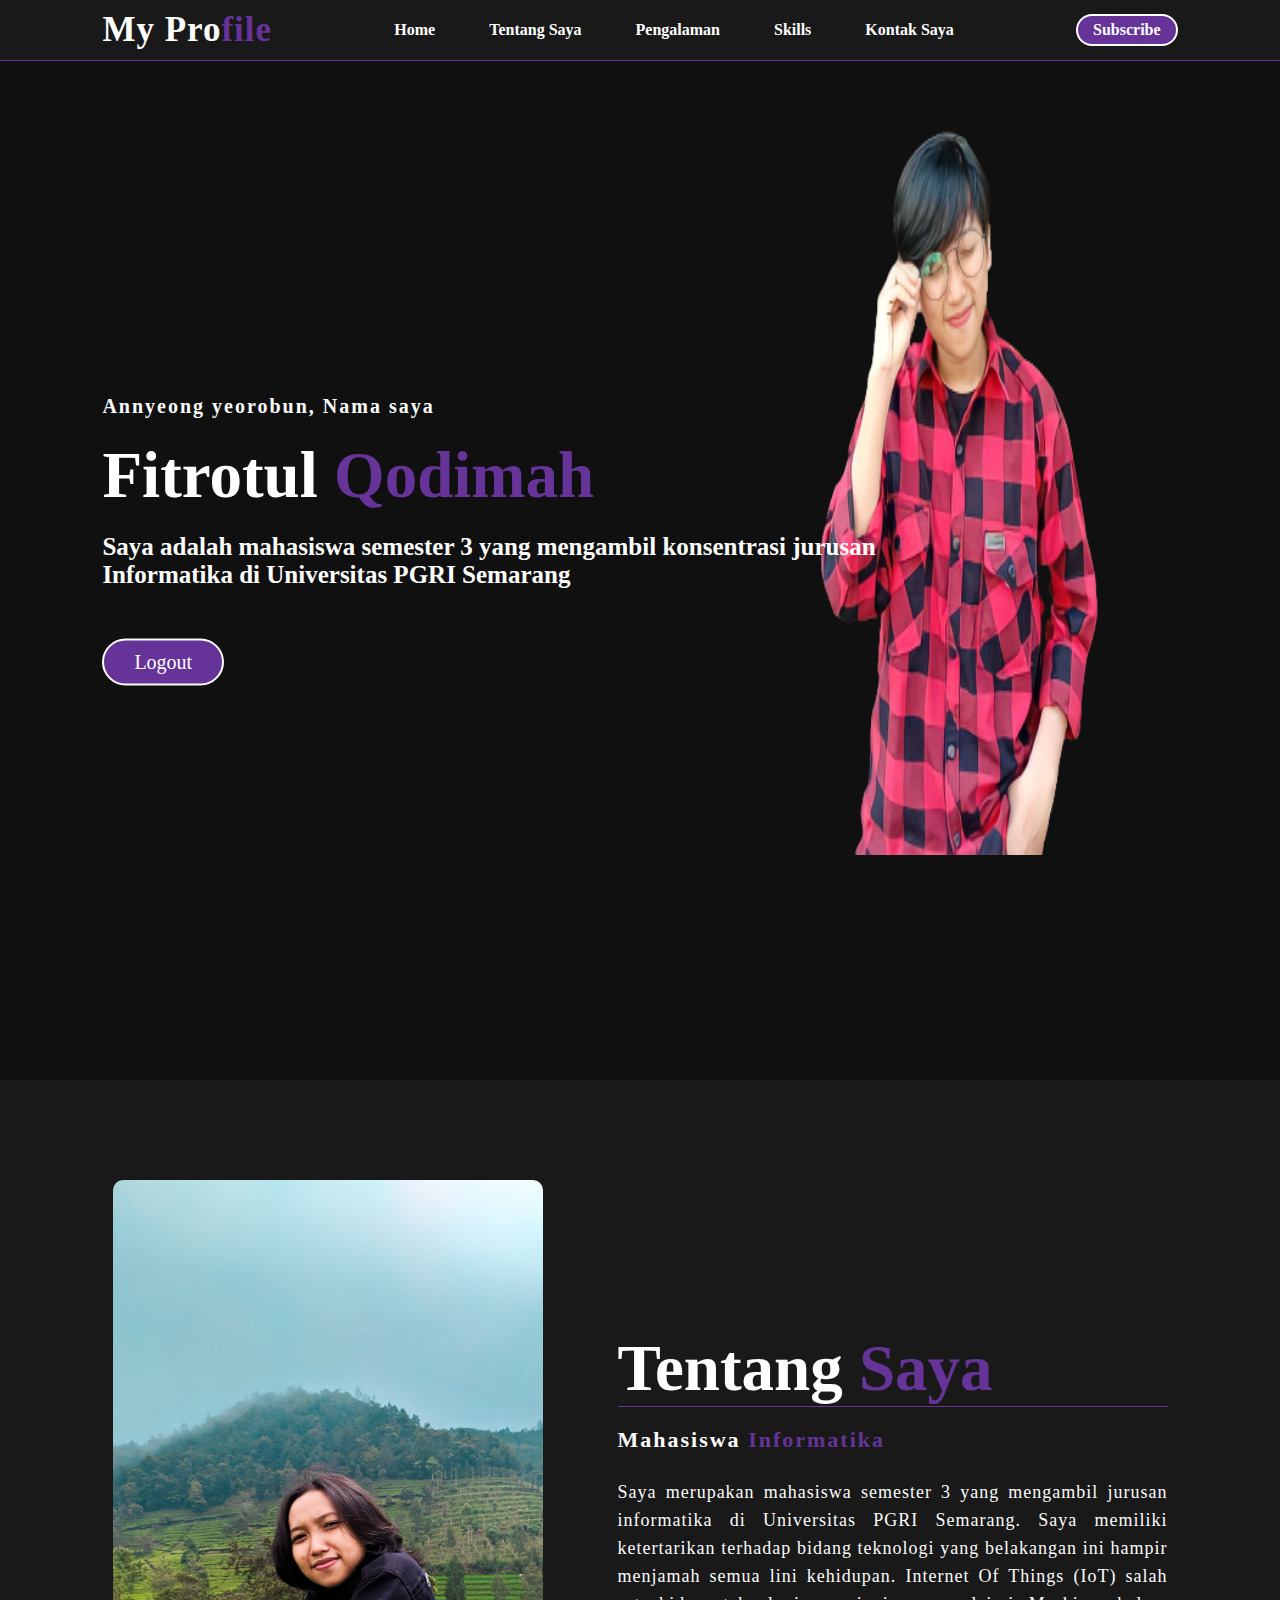
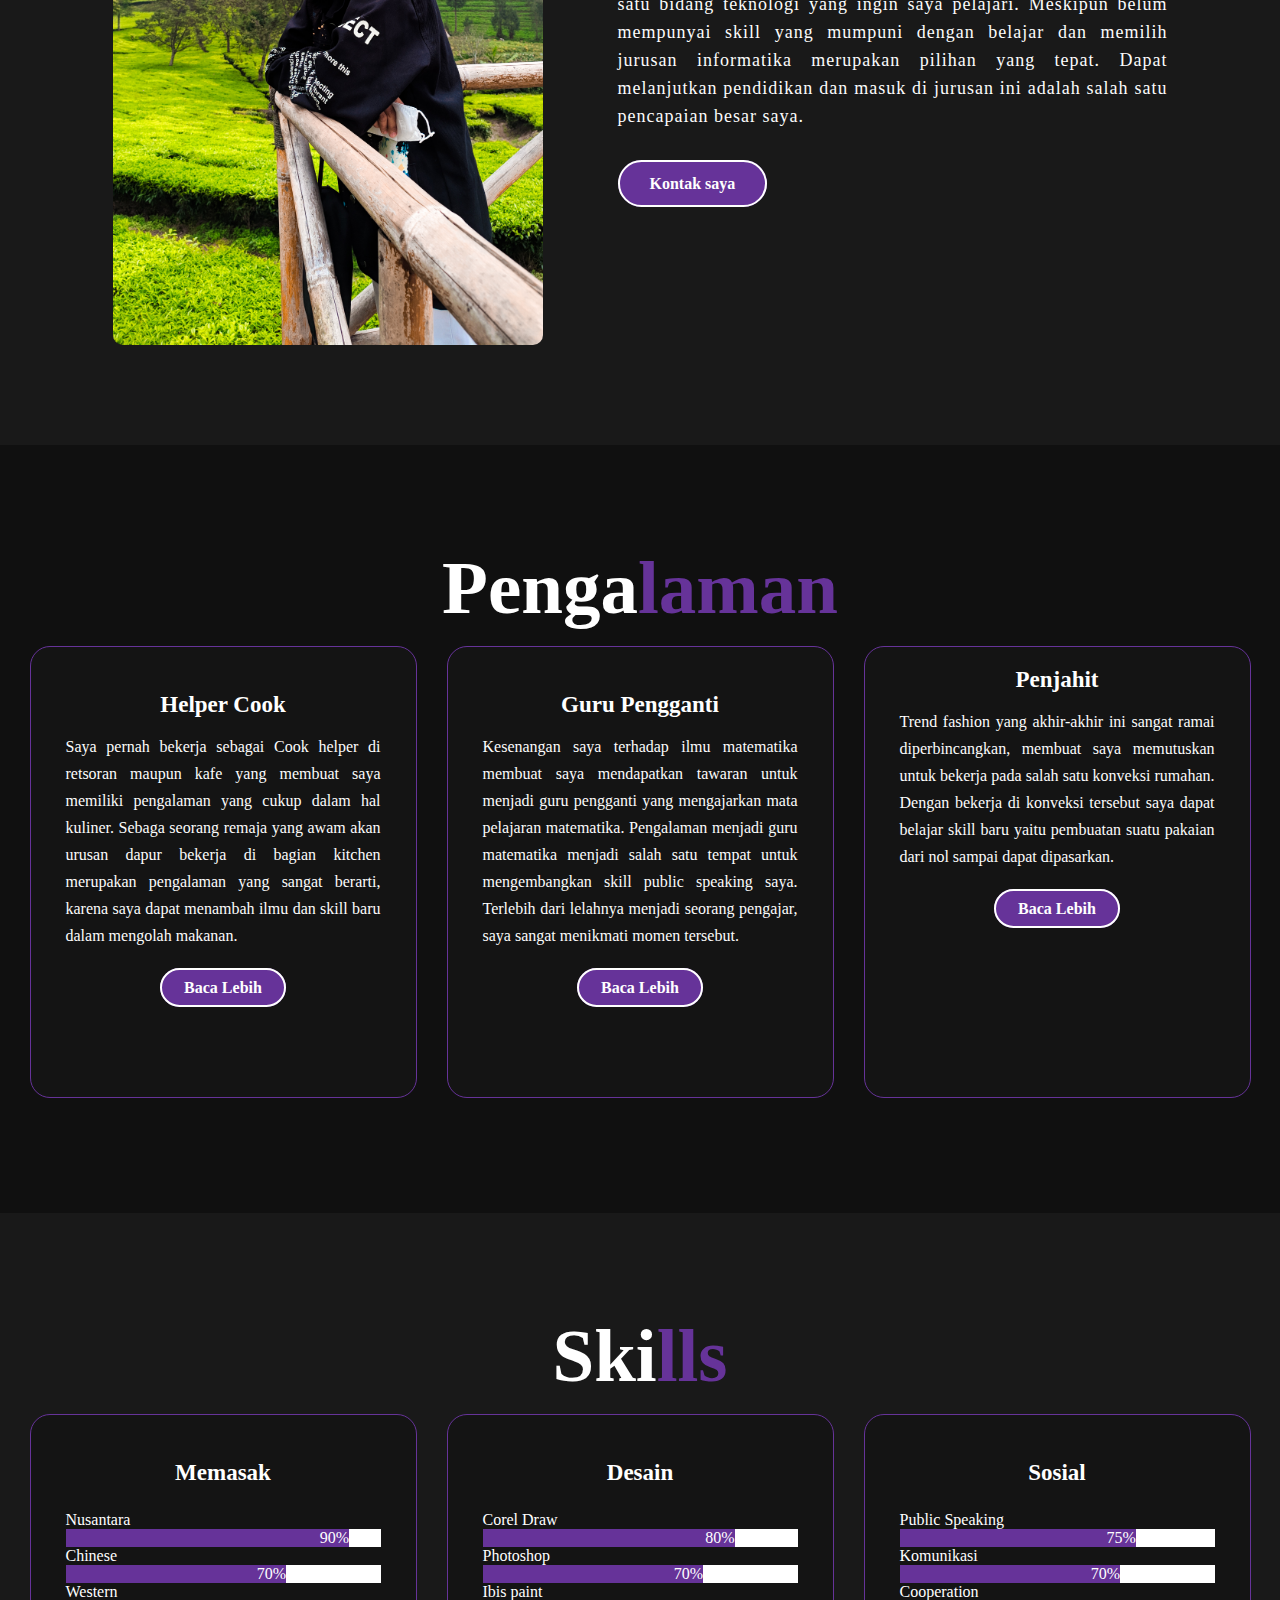
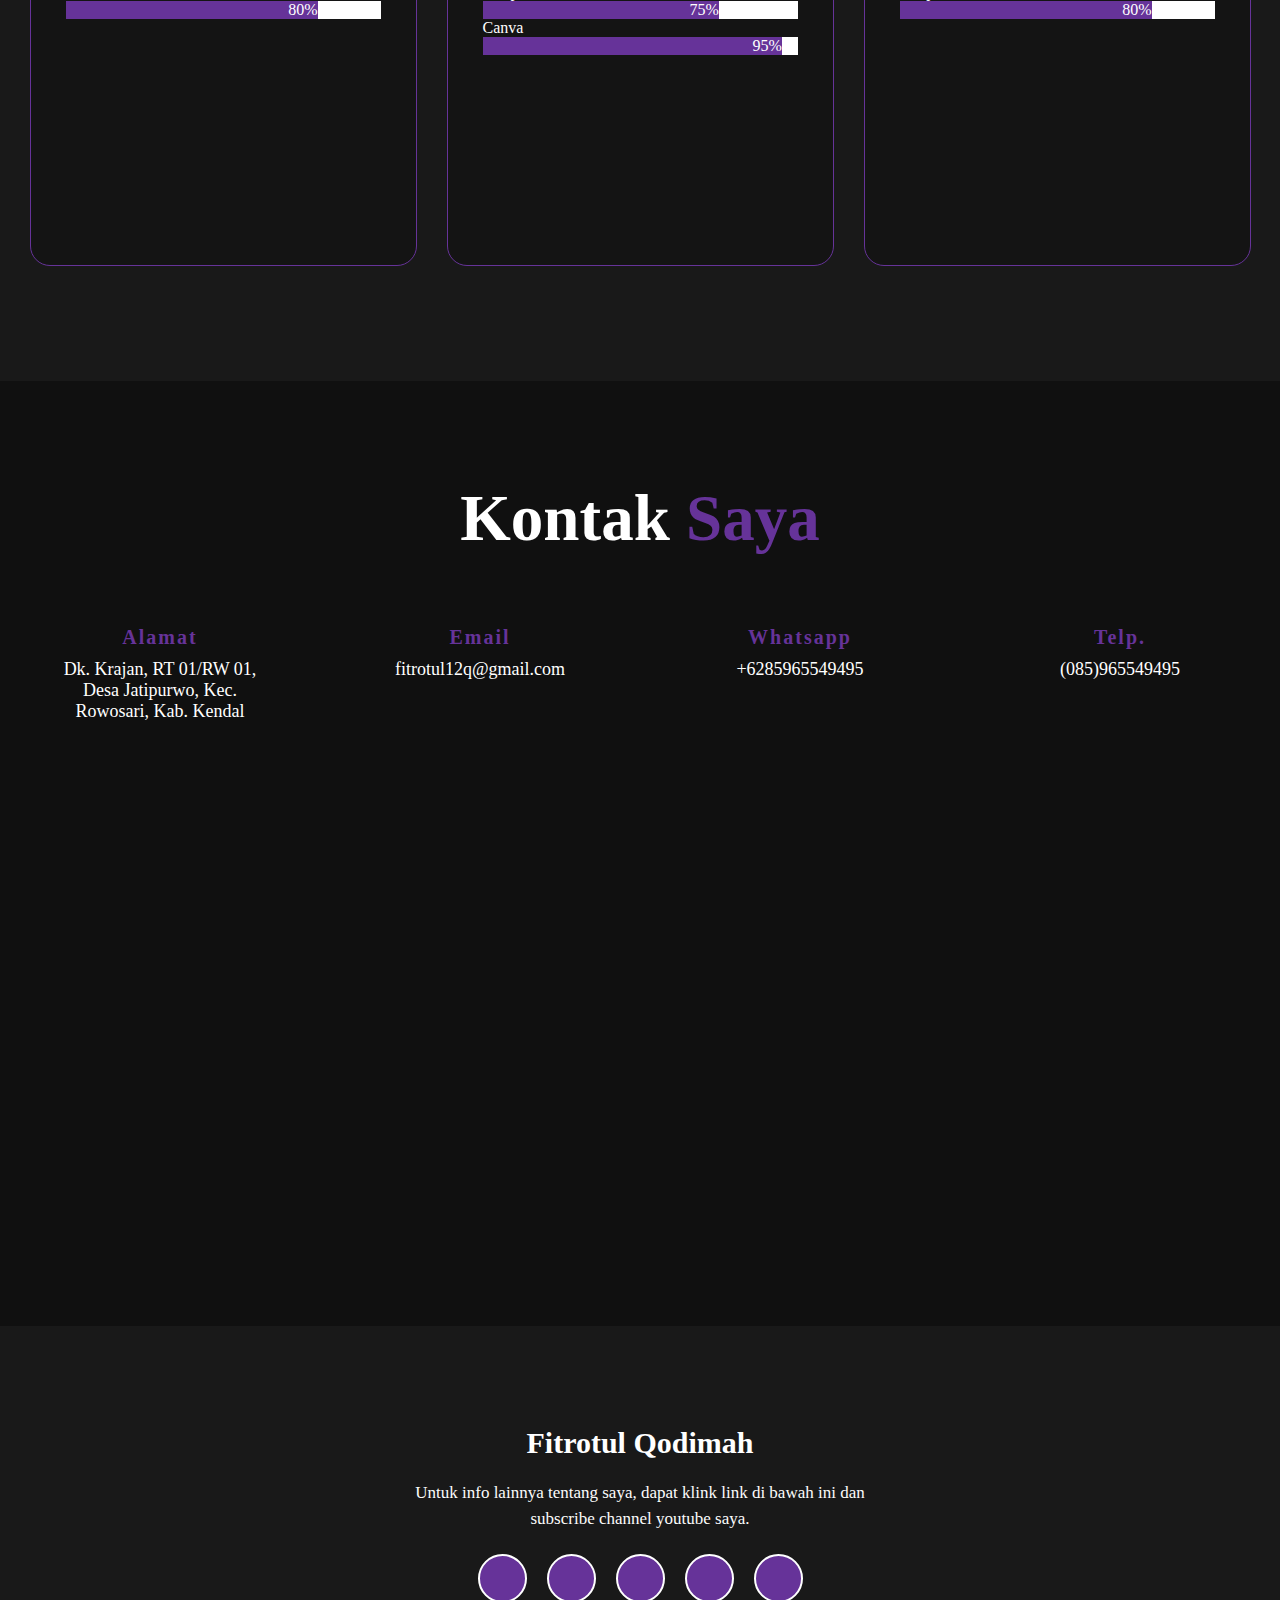
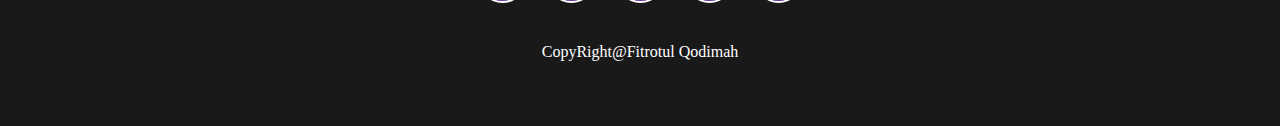
<file: admin/index.html>
<!DOCTYPE html>
<html lang="en">
  <head>
    <meta charset="UTF-8" />
    <meta http-equiv="X-UA-Compatible" content="IE=edge" />
    <meta name="viewport" content="width=device-width, initial-scale=1.0" />
    <title>Fitrotul Q UAS Desain web</title>
    <link rel="preconnect" href="https://fonts.googleapis.com" />
    <link rel="preconnect" href="https://fonts.gstatic.com" crossorigin />
    <link
      href="https://fonts.googleapis.com/css2?family=Sofia+Sans+Condensed:wght@300&display=swap"
      rel="stylesheet"
    />
    <link rel="stylesheet" type="text/css" href="css/style.css" />
  </head>
  <body>
    <div class="home" id="home">
      <nav>
        <h2 class="logo">My Pro<span>file</span></h2>
        <ul>
          <li><a href="index.php">Home</a></li>
          <li><a href="#tentang">Tentang saya</a></li>
          <li><a href="#pengalaman">Pengalaman</a></li>
          <li><a href="#skills">Skills</a></li>
          <li><a href="#kontak">Kontak saya</a></li>
        </ul>
        <a
          href="https://www.youtube.com/channel/UCUhKF0KnMlcpsYgpSlkfm3A"
          class="btn"
          >Subscribe
        </a>
      </nav>
      <div class="image">
        <img src="images/p3.png" />
      </div>
      <div class="content">
        <h4>Annyeong yeorobun, Nama saya</h4>
        <h1>Fitrotul <span>Qodimah</span></h1>
        <h3>
          Saya adalah mahasiswa semester 3 yang mengambil konsentrasi jurusan
          <br />
          Informatika di Universitas PGRI Semarang
        </h3>
        <a href="../index.php">Logout</a>
      </div>
    </div>

    <section class="tentang" id="tentang">
      <div class="tentang-saya">
        <img src="images/pt1.jpg" />
        <div class="tentang-text">
          <h2>Tentang <span>Saya</span></h2>
          <h5>Mahasiswa <span>Informatika</span></h5>
          <p>
            Saya merupakan mahasiswa semester 3 yang mengambil jurusan
            informatika di Universitas PGRI Semarang. Saya memiliki ketertarikan
            terhadap bidang teknologi yang belakangan ini hampir menjamah semua
            lini kehidupan. Internet Of Things (IoT) salah satu bidang teknologi
            yang ingin saya pelajari. Meskipun belum mempunyai skill yang
            mumpuni dengan belajar dan memilih jurusan informatika merupakan
            pilihan yang tepat. Dapat melanjutkan pendidikan dan masuk di
            jurusan ini adalah salah satu pencapaian besar saya.
          </p>
          <a href="kontak" class="button">Kontak saya</a>
        </div>
      </div>
    </section>

    <section class="pengalaman" id="pengalaman">
      <div class="judul">
        <h2>Penga<span>laman</span></h2>
      </div>
      <div class="box">
        <div class="card">
          <i class="fa-light fa-hat-chef-2x"></i>
          <h5>Helper Cook</h5>
          <div class="pra">
            <p>
              Saya pernah bekerja sebagai Cook helper di retsoran maupun kafe
              yang membuat saya memiliki pengalaman yang cukup dalam hal
              kuliner. Sebaga seorang remaja yang awam akan urusan dapur bekerja
              di bagian kitchen merupakan pengalaman yang sangat berarti, karena
              saya dapat menambah ilmu dan skill baru dalam mengolah makanan.
            </p>
            <p style="text-align: center">
              <a href="helpercook.html">Baca Lebih</a>
            </p>
          </div>
        </div>
        <div class="card">
          <i class="fa-light fa-memo-pad"></i>
          <h5>Guru Pengganti</h5>
          <div class="pra">
            <p>
              Kesenangan saya terhadap ilmu matematika membuat saya mendapatkan
              tawaran untuk menjadi guru pengganti yang mengajarkan mata
              pelajaran matematika. Pengalaman menjadi guru matematika menjadi
              salah satu tempat untuk mengembangkan skill public speaking saya.
              Terlebih dari lelahnya menjadi seorang pengajar, saya sangat
              menikmati momen tersebut.
            </p>
            <p style="text-align: center">
              <a href="guru.html">Baca Lebih</a>
            </p>
          </div>
        </div>
        <div class="card">
          <h5>Penjahit</h5>
          <div class="pra">
            <p>
              Trend fashion yang akhir-akhir ini sangat ramai diperbincangkan,
              membuat saya memutuskan untuk bekerja pada salah satu konveksi
              rumahan. Dengan bekerja di konveksi tersebut saya dapat belajar
              skill baru yaitu pembuatan suatu pakaian dari nol sampai dapat
              dipasarkan.
            </p>
            <p style="text-align: center">
              <a href="tailors.html">Baca Lebih</a>
            </p>
          </div>
        </div>
      </div>
    </section>

    <section class="skills" id="skills">
      <div class="title">
        <h2>Ski<span>lls</span></h2>
      </div>
      <div class="box">
        <div class="card">
          <i class="fa-light fa-knife-kitchen"></i>
          <h5>Memasak</h5>
          <div class="skill-bar">
            <p>Nusantara</p>
            <div class="skill-box">
              <div class="nusantara">90%</div>
            </div>
            <p>Chinese</p>
            <div class="skill-box">
              <div class="chinese">70%</div>
            </div>
            <p>Western</p>
            <div class="skill-box">
              <div class="western">80%</div>
            </div>
          </div>
        </div>
        <div class="card">
          <i class="far fa-hat-chef"></i>
          <h5>Desain</h5>
          <div class="skill-bar">
            <p>Corel Draw</p>
            <div class="skill-box">
              <div class="corel">80%</div>
            </div>
            <p>Photoshop</p>
            <div class="skill-box">
              <div class="photoshop">70%</div>
            </div>
            <p>Ibis paint</p>
            <div class="skill-box">
              <div class="ibis">75%</div>
            </div>
            <p>Canva</p>
            <div class="skill-box">
              <div class="canva">95%</div>
            </div>
          </div>
        </div>
        <div class="card">
          <i class="far fa-hat-chef"></i>
          <h5>Sosial</h5>
          <div class="skill-bar">
            <p>Public Speaking</p>
            <div class="skill-box">
              <div class="speaking">75%</div>
            </div>
            <p>Komunikasi</p>
            <div class="skill-box">
              <div class="komunikasi">70%</div>
            </div>
            <p>Cooperation</p>
            <div class="skill-box">
              <div class="cooperation">80%</div>
            </div>
          </div>
        </div>
      </div>
    </section>

    <section class="kontak-saya" id="kontak">
      <div class="kontak-text">
        <h2>Kontak <span>saya</span></h2>
        <div class="kontak-info">
          <div class="kontak-box">
            <div class="kontak">
              <h4>Alamat</h4>
              <p>
                Dk. Krajan, RT 01/RW 01, Desa Jatipurwo, Kec. Rowosari, Kab.
                Kendal
              </p>
            </div>
            <div class="kontak">
              <h4>Email</h4>
              <p>fitrotul12q@gmail.com</p>
            </div>
            <div class="kontak">
              <h4>Whatsapp</h4>
              <p>+6285965549495</p>
            </div>
            <div class="kontak">
              <h4>Telp.</h4>
              <p>(085)965549495</p>
            </div>
          </div>
          <iframe
            src="https://www.google.com/maps/embed?pb=!1m18!1m12!1m3!1d1380.2039317934325!2d110.04645484437509!3d-6.93970058682623!2m3!1f0!2f0!3f0!3m2!1i1024!2i768!4f13.1!3m3!1m2!1s0x2e704160cc1dd8a3%3A0x5027a76e356ead0!2sJatipurwo%2C%20Kec.%20Rowosari%2C%20Kabupaten%20Kendal%2C%20Jawa%20Tengah!5e0!3m2!1sid!2sid!4v1673672275344!5m2!1sid!2sid"
            width="100%"
            height="450"
            style="border: 0"
            allowfullscreen=""
            loading="lazy"
            referrerpolicy="no-referrer-when-downgrade"
          >
          </iframe>
        </div>
      </div>
    </section>

    <footer>
      <p>Fitrotul Qodimah</p>
      <p>
        Untuk info lainnya tentang saya, dapat klink link di bawah ini dan
        subscribe channel youtube saya.
      </p>
      <div class="sosial">
        <a href="https://www.youtube.com/channel/UCUhKF0KnMlcpsYgpSlkfm3A"
          ><i class="fa-brands fa-youtube"></i>
        </a>
        <a href="wa.me/085965549495"><i class="fa-brands fa-whatsapp"></i></a>
        <a href="https://www.instagram.com/fitrotul_12q/?hl=id"
          ><i class="fa-brands fa-instagram"></i>
        </a>
        <a href="https://www.facebook.com/fitrotul.qodimah?mibextid=ZbWKwL"
          ><i class="fa-brands fa-facebook"></i>
        </a>
        <a href="https://twitter.com/ftrtlqdmh"
          ><i class="fa-brands fa-twitter"></i>
        </a>
      </div>
      <p class="end">CopyRight@Fitrotul Qodimah</p>
    </footer>
  </body>
</html>
</file>
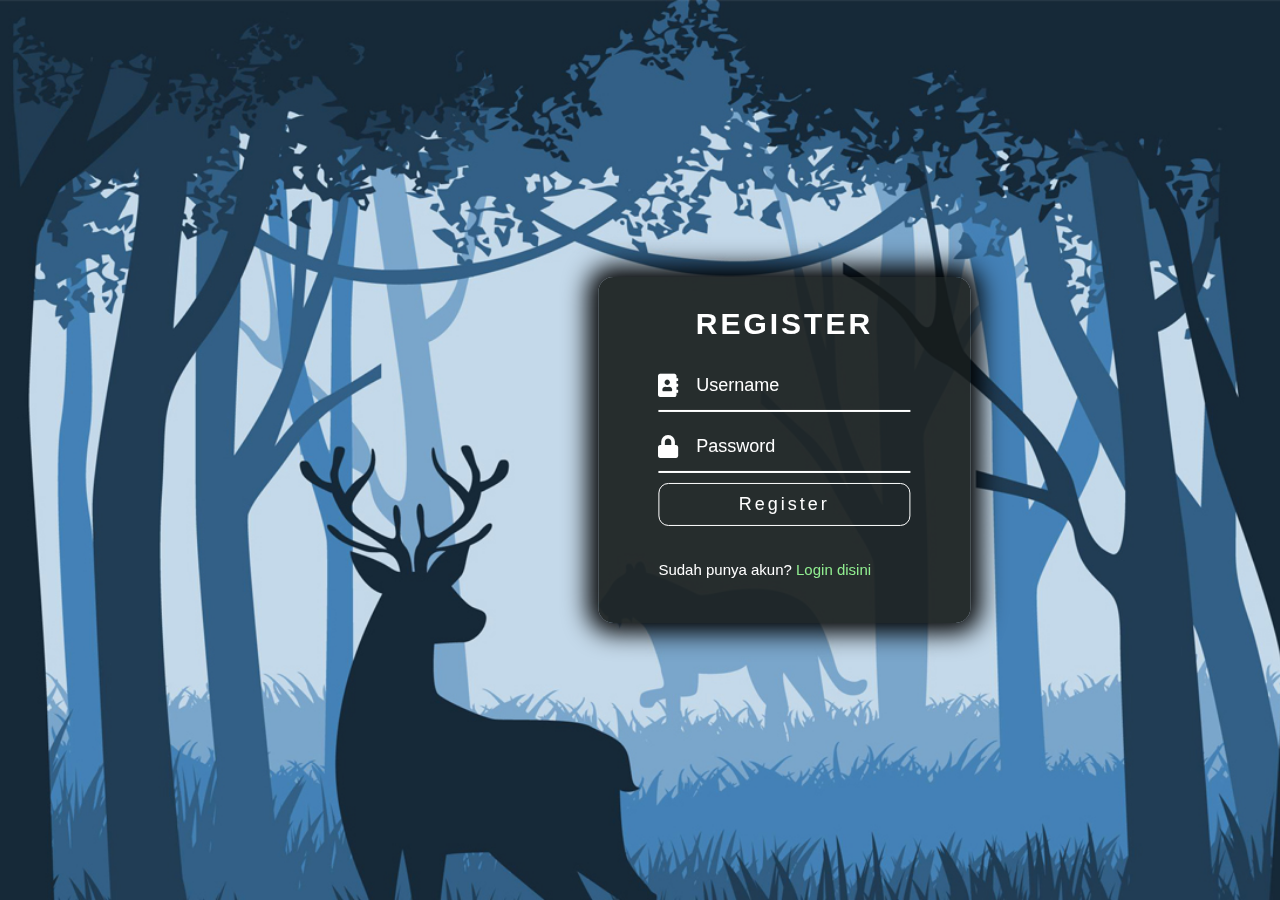
<file: register.html>
<!DOCTYPE html>
<html lang="en">
  <head>
    <meta charset="UTF-8" />
    <meta http-equiv="X-UA-Compatible" content="IE=edge" />
    <meta name="viewport" content="width=device-width, initial-scale=1.0" />
    <link rel="stylesheet" href="styleL.css" media="screen" title="no title" />
    <link
      rel="stylesheet"
      href="https://use.fontawesome.com/releases/v5.6.3/css/all.css"
    />
    <title>Register</title>
  </head>

  <body>
    <div class="input">
      <h1>REGISTER</h1>
      <form action="register.php" method="post" onsubmit="return validasi()">
        <div class="box-input">
          <i class="fas fa-address-book"></i>
          <input type="text" placeholder="Username" name="username" />
        </div>
        <div class="box-input">
          <i class="fas fa-lock"></i>
          <input type="password" placeholder="Password" name="password" />
        </div>
        <button type="submit" name="register" class="btn-input">
          Register
        </button>
        <div class="bottom">
          <p>
            Sudah punya akun?
            <a href="index.php">Login disini</a>
          </p>
        </div>
      </form>
    </div>

    <script type="text/javascript">
      function validasi() {
        var username = document.getElementById("username").value;
        var username = password.getElementById("password").value;

        if (username != "" && password != "") {
          return true;
        } else {
          alert("Tolong diisi kolom yang kososng");
          return false;
        }
      }
    </script>
  </body>
</html>
</file>
<file: admin/css/style.css>
* {
    padding: 0;
    margin: 0;
    text-decoration: none;
}

.home {
    height: 100vh;
    width: 100%;
    background-color: #101010;
}

nav {
    display: flex;
    align-items: center;
    justify-content: space-between;
    padding-top: 10px;
    padding-bottom: 10px;
    padding-right: 8%;
    padding-left: 8%;
    background-color: #191919;
    border-bottom: 1px solid rebeccapurple;
}

.logo {
    color: white;
    font-size: 35px;
    letter-spacing: 1px;
    cursor: pointer;
}

span {
    color: rebeccapurple;
}

nav ul li {
    list-style-type: none;
    display: inline-block;
    padding: 10px 25px;
}

nav ul li a {
    color: white;
    font-weight: bold;
    font-size: 16px;
    text-transform: capitalize;
}

nav ul li a:hover {
    color: rebeccapurple;
    transition: 0.5s;
}

.btn {
    background-color: rebeccapurple;
    color: white;
    border: 2px solid white;
    font-weight: bold;
    padding: 5px 15px;
    border-radius: 30px;
    transition: transform .5s;
}

.btn:hover {
    transform: scale(1.2);
    border: 2px solid rebeccapurple;
    background-color: transparent;
}

.image {
    width: 50%;
    height: 90%;
    position: absolute;
    bottom: 45px;
    right: 30px;
    right: rotateY(180deg);
}

.image img {
    height: 160%;
    width: 85%;
    position: absolute;
    bottom: 0;
    right: 23%;
    transform: translateX(20%);
}

.content {
    position: absolute;
    top: 60%;
    left: 8%;
    transform: translateY(-50%);
}

h4 {
    color: #fcfcfc;
    letter-spacing: 2px;
    font-size: 20px;
}

h1 {
    color: white;
    font-size: 65px;
    margin: 20px  0 20px;
}

h3 {
    color: white;
    font-size: 25px;
    margin-bottom: 50px;
}

.content a {
    font-size: 20px;
    background: rebeccapurple;
    color: white;
    display: inline-block;
    padding: 10px 30px;
    border-radius: 30px;
    border: 2px solid white;
    transition: .5s;
}

.content a:hover {
    background: transparent;
    border: 2px solid rebeccapurple;
}

.tentang {
    width: 100%;
    padding: 100px 0;
    background-color: #191919;
}

.tentang-saya {
    width: 1130px;
    max-width: 95%;
    margin: 0 auto;
    display: flex;
    align-items: center;
    justify-content: space-around;
}

.tentang-saya img {
    height: auto;
    width: 430px;
    border-radius: 10px;
}

.tentang-text {
    width: 550px;
}

.tentang-text h2 {
    color: white;
    font-size: 65px;
    text-transform: capitalize;
    margin-bottom: 20px;
    border-bottom: 1px solid rebeccapurple;
}

.tentang-text h5 {
    color: white;
    letter-spacing: 2px;
    font-size: 22px;
    margin-bottom: 25px;
    text-transform: capitalize;
}

.tentang-text p {
    color: #fcfcfc;
    letter-spacing: 1px;
    line-height: 28px;
    font-size: 18px;
    margin-bottom: 45px;
    text-align: justify;
}

.button {
    background-color: rebeccapurple;
    color: white;
    border: 2px solid white;
    font-weight: bold;
    padding: 13px 30px;
    border-radius: 30px;
    transition: .5s;
}

.button:hover {
    background-color: transparent;
    border: 2px solid rebeccapurple;
    cursor: pointer;
}

.pengalaman {
    background-color: #101010;
    width: 100%;
    padding: 100px 0;
}

.judul h2 {
    color: white;
    font-size: 75px;
    width: 100%;
    margin-bottom: 30px auto;
    text-align: center;
}

.box {
    display: flex;
    justify-content: center;
    align-items: center;
    min-height: 400px;
}

.card {
    height: 410px;
    width: 315px;
    padding: 20px 35px;
    background: #141414;
    border-radius: 20px;
    margin: 15px;
    position: relative;
    overflow: hidden;
    text-align: center;
    border: 1px solid rebeccapurple;
}

.card i {
    font-size: 50px;
    display: block;
    text-align: center;
    margin: 25px 0;
    color: rebeccapurple;
}

.card h5 {
    color: white;
    font-size: 23px;
    margin-bottom: 15px;
}

.pra p {
    color: #fcfcfc;
    font-size: 16px;
    line-height: 27px;
    margin-bottom: 25px;
    text-align: justify;
}

.pra p a {
    background-color: rebeccapurple;
    color: white;
    border: 2px solid white;
    font-weight: bold;
    padding: 9px 22px;
    border-radius: 30px;
}

.pra p a:hover {
    background-color: transparent;
    border: 2px solid rebeccapurple;
    cursor: pointer;
}

.skills {
    background-color: #191919;
    width: 100%;
    padding: 100px 0;
}

.title h2 {
    color: white;
    font-size: 75px;
    width: 100%;
    margin-bottom: 30px auto;
    text-align: center;
}

.skill-bar {
    padding-top: 10px;
    padding-bottom: 10px;
    color: white;
}

.skill-bar p {
    text-align: left;
}

.skill-box {
    text-align: right;
    width: 100%;
    background-color: white;
}

.nusantara {
    width: 90%;
    background-color: rebeccapurple;
}

.chinese {
    width: 70%;
    background-color: rebeccapurple;
}

.western {
    width: 80%;
    background-color: rebeccapurple;
}

.corel {
    width: 80%;
    background-color: rebeccapurple;
}

.photoshop {
    width: 70%;
    background-color: rebeccapurple;
}

.ibis {
    width: 75%;
    background-color: rebeccapurple;
}

.canva {
    width: 95%;
    background-color: rebeccapurple;
}

.speaking {
    width: 75%;
    background-color: rebeccapurple;
}

.komunikasi {
    width: 70%;
    background-color: rebeccapurple;
}

.cooperation {
    width: 80%;
    background-color: rebeccapurple;
}

.kontak-saya {
    width: 100%;
    padding: 100px 0;
    background-color: #101010;
    display: flex;
    align-items: center;
    justify-content: center;
    flex-direction: column;
}

.kontak-text h2 {
    color: white;
    font-size: 65px;
    text-transform: capitalize;
    margin-bottom: 20px;
    text-align: center;
}

.kontak-box {
    color: white;
}

.kontak-box:after {
    content: '';
    display: block;
    clear: both;
}

.kontak {
    width: 25%;
    padding: 50px;
    box-sizing: border-box;
    text-align: center;
    float: left;
}

.kontak h4{
    color: rebeccapurple;
    padding-bottom: 10px;
}

.kontak p {
    font-size: 18px;
}

footer {
    position: relative;
    width: 100%;
    height: 400px;
    background-color: #191919;
    display: flex;
    flex-direction: column;
    align-items: center;
    justify-content: center;
}

footer p:nth-child(1) {
    font-size: 30px;
    color: white;
    margin-bottom: 20px;
    font-weight: bold;
}

footer p:nth-child(2) {
    color: #fcfcfc;
    font-size: 17px;
    width: 500px;
    text-align: center;
    line-height: 26px;
}

.sosial {
    display: flex;
}

.sosial a {
    width: 45px;
    height: 45px;
    display: flex;
    align-items: center;
    justify-content: center;
    background: rebeccapurple;
    border-radius: 50%;
    margin: 22px 10px;
    color: white;
    border: 2px solid white;
}

.sosial a:hover {
    transform: scale(1.3);
    transition: 0.5s;
    background: transparent;
    border: 2px solid rebeccapurple;
}

.end {
    position: absolute;
    color: white;
    bottom: 65px;
    font-size: 16px;
}

.header {
    height: 20vh;
    width: 100%;
    background-color: #101010;
    bottom: 30px;
}

.header-teks {
    text-align: center;
    color: white;
}

.header-teks h3 {
    font-size: 20px;
    margin-top: 5px;
    margin-left: 15px;
    margin-right: 15px;
}

.bahasan {
    background-color: #101010;
    width: 100%;
    padding: 100px 0;
}

.box img {
    height: 30%;
    width: 30%;
    position: absolute;
    bottom: 0;
    right: 195px;
    transform: translateX(20%);
}

.box h2 {
    text-align: center;
    color: white;
    font-size: 25px;
    margin-bottom: 50px;
}

.box h3 {
    text-align: center;
    color: #fcfcfc;
    letter-spacing: 2px;
    font-size: 20px;
}

.box h3 span {
    color: rebeccapurple;
}

.card-hc {
    height: 510px;
    width: 415px;
    padding: 20px 35px;
    background: #141414;
    border-radius: 20px;
    margin: 15px;
    position: relative;
    overflow: hidden;
    text-align: center;
    border: 1px solid rebeccapurple;
}

.home {
    height: 120vh;
    width: 100%;
    background-color: #101010;
}

.main {
    background-color: #101010;
    width: 100%;
    padding: 0 0;
}
</file>
<file: styleL.css>
body {
  margin: 0;
  padding: 0;
  background: url(background.jpg);
  background-size: cover;
  background-position: center;
  background-repeat: no-repeat;
  background-attachment: fixed;
  font-family: sans-serif;
}

.input {
  position: fixed;
  top: 50%;
  left: 710px;
  transform: translate(-30%, -50%);
  background: rgba(21, 26, 24, 0.9);
  padding: 50px;
  width: 27Opx;
  box-shadow: 0px 0px 25px 10px black;
  border-radius: 15px;
}

.input h1 {
  text-align: center;
  color: white;
  font-size: 30px;
  font-family: sans-serif;
  letter-spacing: 3px;
  padding-top: 0;
  margin-top: -20px;
}

.box-input {
  display: flex;
  justify-content: space-between;
  margin: 10px;
  border-bottom: 2px solid white;
  padding: 8px 0;
}

.box-input i {
  font-size: 23px;
  color: white;
  padding: 5px 0;
}

.box-input input {
  width: 85%;
  padding: 5px 0;
  background: none;
  border: none;
  outline: none;
  color: white;
  font-size: 18px;
}

.box-input input::placeholder {
  color: white;
}

.btn-input .box-input input:hover {
  background: rgba(10, 10, 10, s 0.5);
}

.btn-input {
  margin-left: 10px;
  margin-bottom: 20px;
  background: none;
  border: 1px solid white;
  width: 92.5%;
  padding: 10px;
  color: white;
  font-size: 18px;
  letter-spacing: 3px;
  cursor: pointer;
  transition: all 0.2s;
  border-radius: 10px;
}

.btn-input:hover {
  background: black;
}

.bottom {
  margin-left: 10px;
  margin-right: 10px;
  margin-bottom: -20px;
}

.bottom p {
  color: white;
  font-size: 15px;
  text-decoration: none;
}

.bottom a {
  color: lightgreen;
  font-size: 15px;
  text-decoration: none;
}

.bottom a:hover {
  text-decoration: underline;
}
</file>
